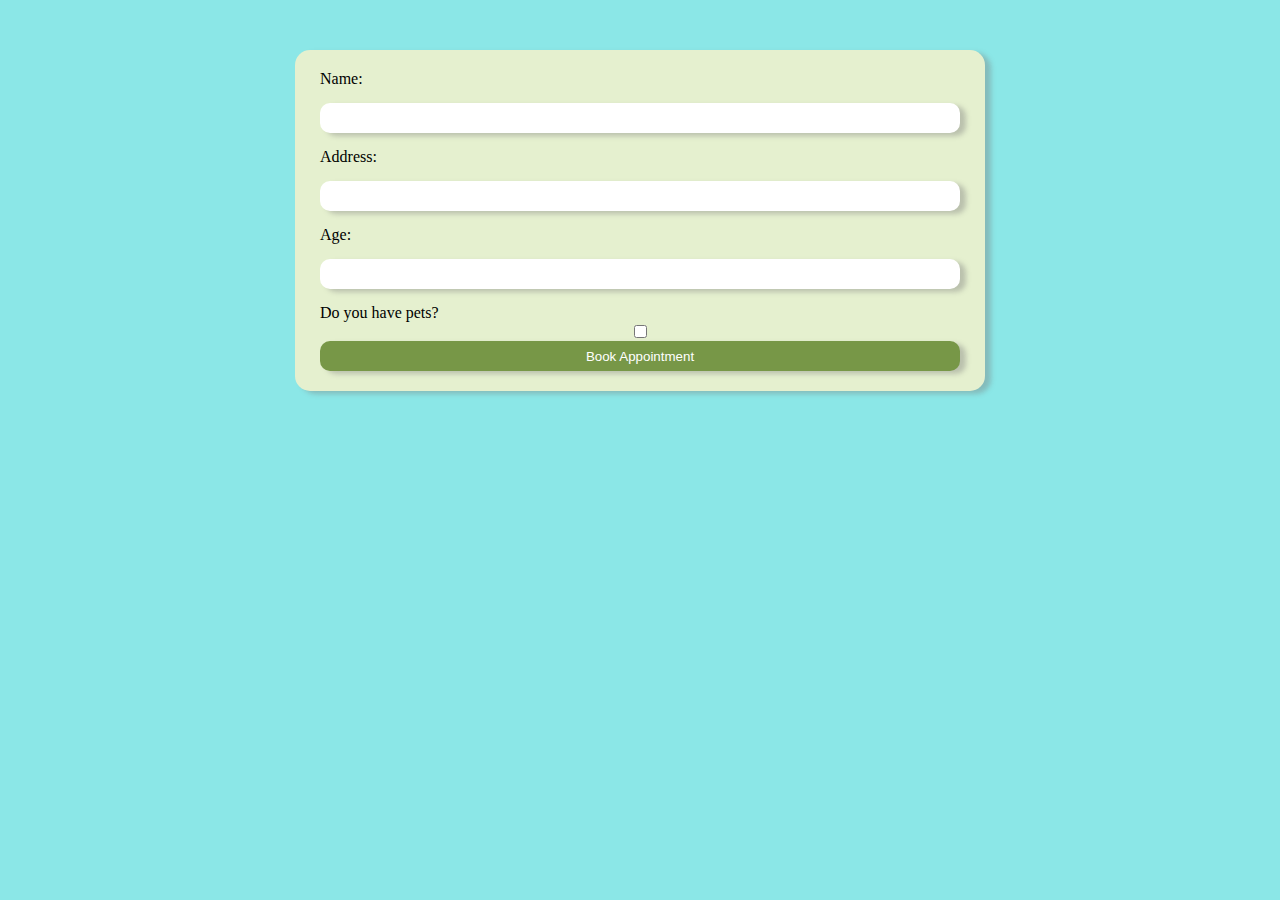
<file: Client Form/index.html>
<!DOCTYPE html>
<html>

<head>
    <title>Client Side Form</title>
    <link rel="stylesheet" href="../style.css" />
    <meta name="viewport" content="width=device-width, initial-scale=1.0">
</head>

<body>
    <div class="form-container">
        <form id="client-form">
            <label for="name">
                Name:
            </label>
            <label for="name" class="hidden error" id="name-error">Please enter your name.</label> 
            <input class="input" type="text" id="name" name="name">

            <label for="address">
                Address:
            </label>
            <label for="address" class="hidden error" id="address-error">Please enter your address.</label> 
            <input class="input" type="text" id="address" name="address">

            <label for="age">
                Age:
            </label>
            <label for="age" class="hidden error" id="age-error">Please enter your age.</label> 
            <input class="input" type="number" id="age" name="age">

            <label for="pets">
                Do you have pets?
            </label>
            <input type="checkbox" id="pets" name="pets">
            <div class="hidden" id="dropdown">
                <label for="pet-type" id="pet-type">
                    What type of pet?
                </label>
                <br>
                <select id="pet-type" name="pet-type">
                    <option value="dog">
                        Dog
                    </option>
                    <option value="cat">
                        Cat
                    </option>
                    <option value="bird">
                        Bird
                    </option>
                    <option value="other">
                        Other
                    </option>
                </select>
            </div>

            <input id="submit" type="submit" value="Book Appointment">
        </form>
    </div>

    <script src="scripts.js"></script>
</body>

</html>
</file>
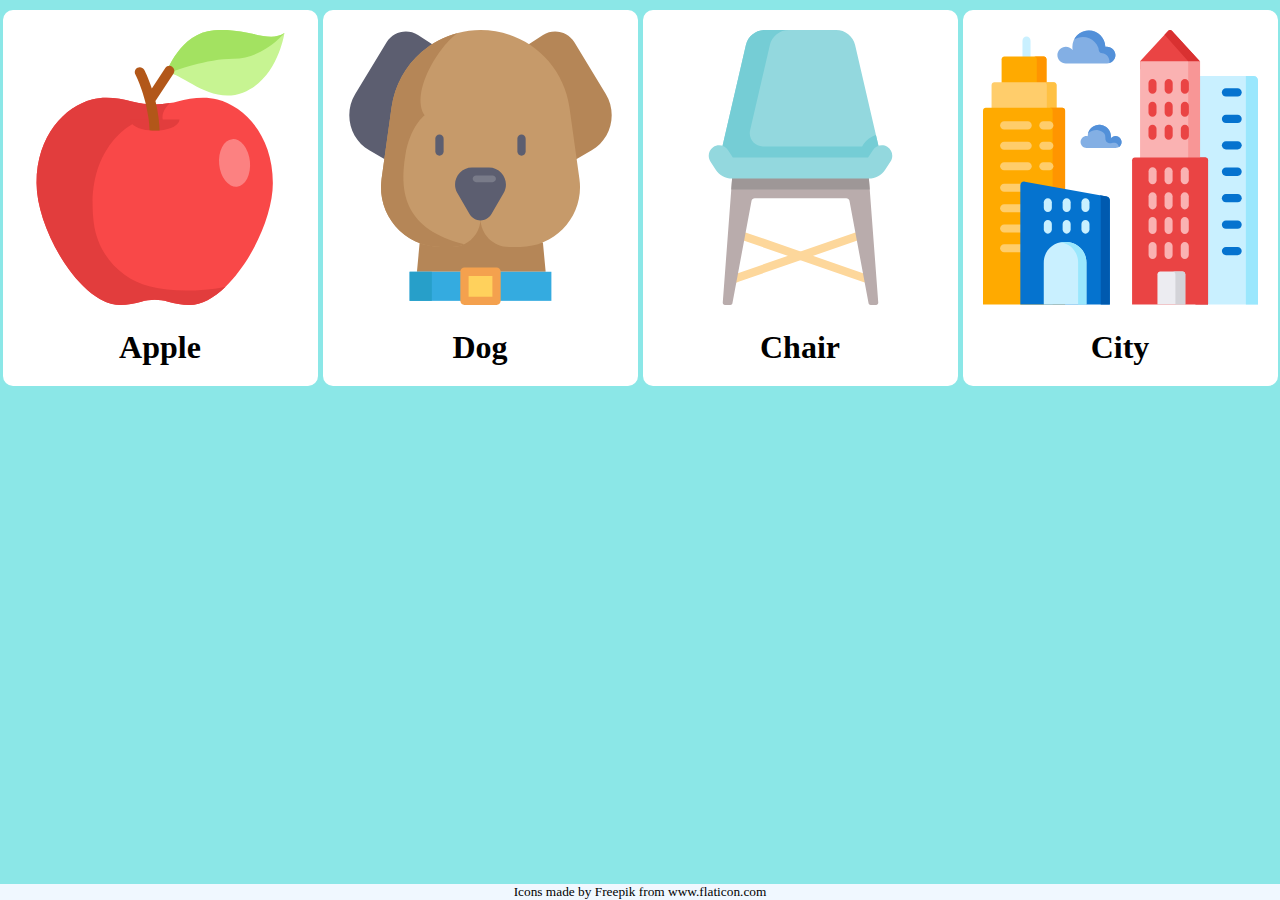
<file: Flash Cards/index.html>
<!DOCTYPE html>
<html lang="en">

<head>
    <title>Spanish Flash Cards</title>
    <link rel="stylesheet" href="../style.css">
    <meta name="viewport" content="width=device-width, initial-scale=1.0">
</head>

<body>
    <div class="page-container">
        <div class="content-container">
            <div class="container">
                <div class="card">
                    <div>
                        <image src="images/apple.svg" alt="An Apple" />
                    </div>
                    <div class="card-title-english">Apple</div>
                    <div lang="es" class="card-title-spanish hidden">Manzana</div>
                </div>
                <div class="card">
                    <div>
                        <image src="images/dog.svg" alt="A dog" />
                    </div>
                    <div class="card-title-english">Dog</div>
                    <div lang="es" class="card-title-spanish hidden">Perro</div>
                </div>
                <div class="card">
                    <div>
                        <image src="images/chair.svg" alt="A chair" />
                    </div>
                    <div class="card-title-english">Chair</div>
                    <div lang="es" class="card-title-spanish hidden">Silla</div>
                </div>
                <div class="card">
                    <div>
                        <image src="images/architecture-and-city.svg" alt="A City" />
                    </div>
                    <div class="card-title-english">City</div>
                    <div lang="es" class="card-title-spanish hidden">Cuidad</div>
                </div>
            </div>
        </div>
        <footer>
            <small>
                <div>Icons made by <a href="https://www.freepik.com" title="Freepik">Freepik</a> from <a
                        href="https://www.flaticon.com/" title="Flaticon">www.flaticon.com</a></div>
            </small>
        </footer>
    </div>



    <script src="scripts.js"></script>
</body>

</html>
</file>
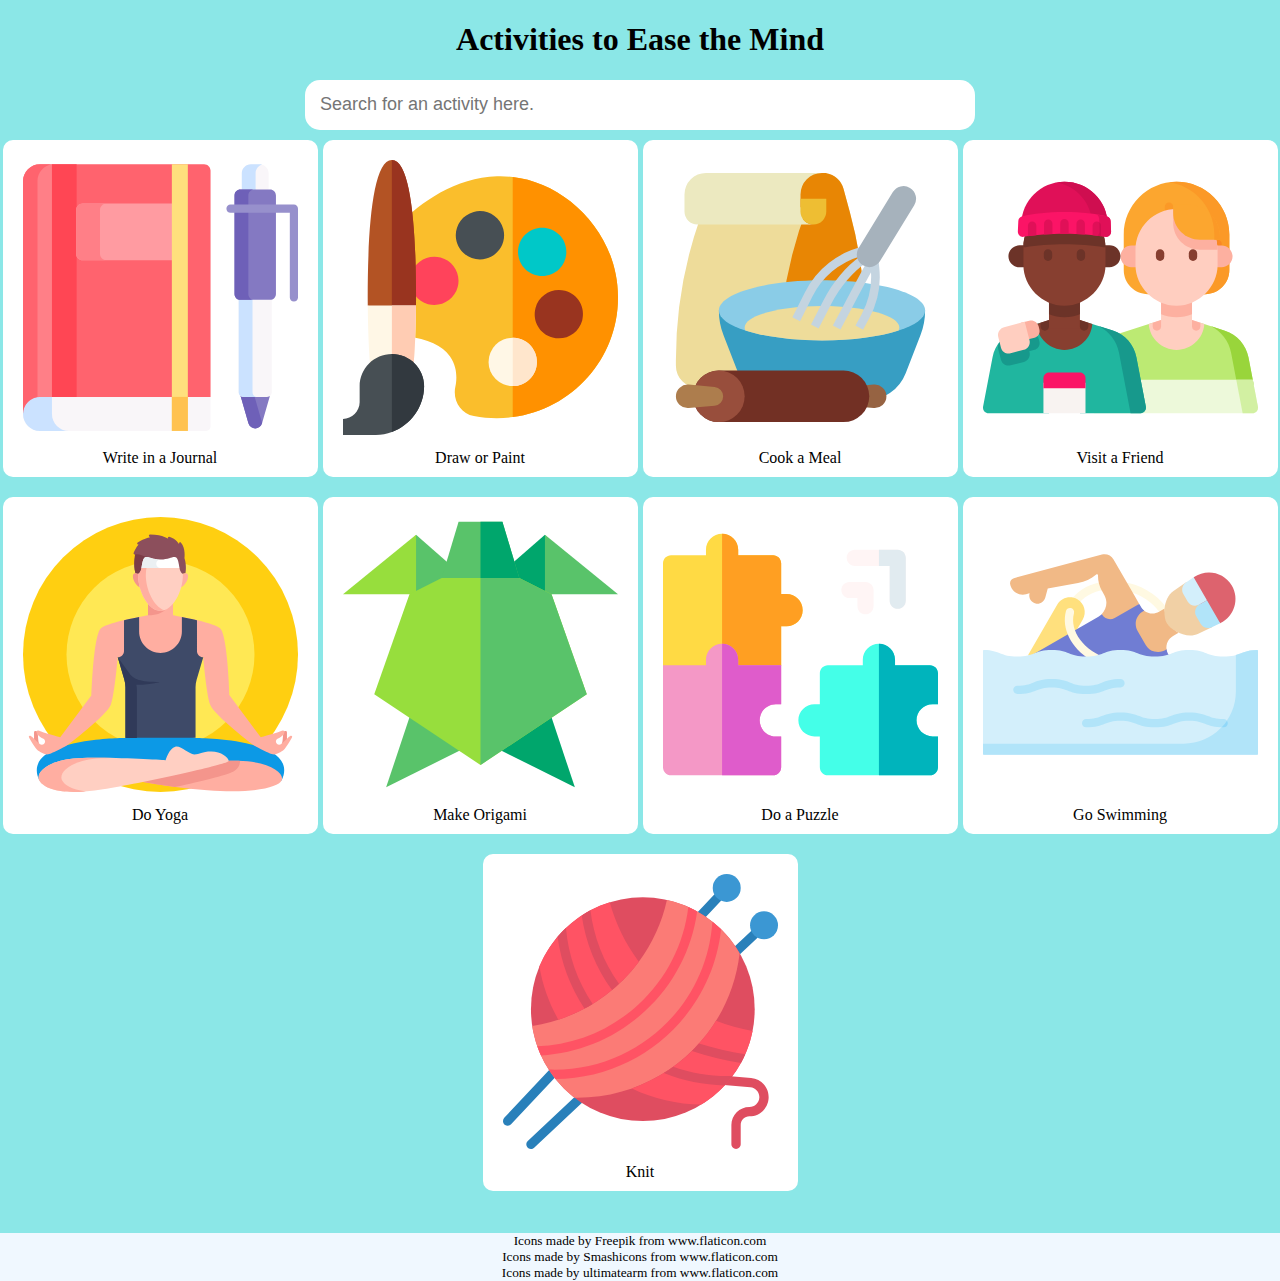
<file: List Filter/index.html>
<!DOCTYPE html>
<html>
    <head>
        <title>List Filter</title>
        <link rel="stylesheet" href="../style.css"/>
        <meta name="viewport" content="width=device-width, initial-scale=1.0">
    </head>
    <body>
        <div class="page-container">
            <div class="content-container">
                <h1>Activities to Ease the Mind</h1>
                <div class="search-container">
                    <input id="search-bar" type="text" placeholder="Search for an activity here."></input>
                </div>
                <div class="container">
                    <div class="card">
                        <div class="activity-image">
                            <img src="images/001-diary.svg" alt="A Journal and Pen" />
                        </div>
                        <div class="activity-name">
                            Write in a Journal
                        </div>
                    </div>
                    <div class="card">
                        <div class="activity-image">
                            <img src="images/002-paint-palette.svg" alt="A paint pallete and brush" />
                        </div>
                        <div class="activity-name">
                            Draw or Paint
                        </div>
                    </div>
                    <div class="card">
                        <div class="activity-image">
                            <img src="images/003-bake.svg" alt="A mixing bowl with a rolling pin and bag of flour" />
                        </div>
                        <div class="activity-name">
                            Cook a Meal
                        </div>
                    </div>
                    <div class="card">
                        <div class="activity-image">
                            <img src="images/004-friend.svg" alt="Two friends" />
                        </div>
                        <div class="activity-name">
                            Visit a Friend
                        </div>
                    </div>
                    <div class="card">
                        <div class="activity-image">
                            <img src="images/005-meditation.svg" alt="A man doing yoga" />
                        </div>
                        <div class="activity-name">
                            Do Yoga
                        </div>
                    </div>
                    <div class="card">
                        <div class="activity-image">
                            <img src="images/006-origami.svg" alt="A green origami turtle" />
                        </div>
                        <div class="activity-name">
                            Make Origami
                        </div>
                    </div>
                    <div class="card">
                        <div class="activity-image">
                            <img src="images/007-puzzle.svg" alt="Pieces of a puzzle" />
                        </div>
                        <div class="activity-name">
                            Do a Puzzle
                        </div>
                    </div>
                    <div class="card">
                        <div class="activity-image">
                            <img src="images/008-rescue.svg" alt="A person swimming" />
                        </div>
                        <div class="activity-name">
                            Go Swimming
                        </div>
                    </div>
                    <div class="card">
                        <div class="activity-image">
                            <img src="images/009-knitting.svg" alt="A ball of yarn" />
                        </div>
                        <div class="activity-name">
                            Knit
                        </div>
                    </div>
                </div>
            </div>
            
            <footer>
                <small>
                    <div>Icons made by <a href="https://www.freepik.com" title="Freepik">Freepik</a> from <a href="https://www.flaticon.com/" title="Flaticon">www.flaticon.com</a></div>
                    <div>Icons made by <a href="https://www.flaticon.com/authors/smashicons" title="Smashicons">Smashicons</a> from <a href="https://www.flaticon.com/" title="Flaticon">www.flaticon.com</a></div>
                    <div>Icons made by <a href="https://www.flaticon.com/authors/ultimatearm" title="ultimatearm">ultimatearm</a> from <a href="https://www.flaticon.com/" title="Flaticon">www.flaticon.com</a></div>
                </small>
            </footer>
        </div>
        
        <script src="scripts.js"></script>
    </body>
</html>
</file>
<file: style.css>
body {
    background-color: rgb(139, 231, 231);
    margin: 0 auto;
}

.page-container {
    position: relative;
    min-height: 100vh;
}

.content-container {
    padding-bottom: 5rem;
}

h1, h2, h3, h4, h5, h6 {
    text-align: center;
}

.container {
    display: flex;
    flex-direction: row;
    flex-wrap: wrap;
    justify-content: space-around;
}

.card {
    flex: none;
    background-color: white;
    padding: 10px;
    margin: 10px 0px;
    border-radius: 10px;
    text-align: center;
    perspective: 1000px;
    min-width: 275px;
}

.card:hover {
    cursor: pointer;
}

.card img {
    width: 275px;
    margin: 10px;
}

.card-title-english, .card-title-spanish {
    margin: 10px 0px;
    font-weight: bold;
    font-size: 2rem;
}

a:visited, a:link{
    color: black;
    text-decoration: none;
}

.search-container {
    display: flex;
    justify-content: space-around;
}

#search-bar {
    width: 50vw;
    height: 50px;
    border-radius: 15px;
    border: none;
    font-size: large;
    padding: 0 15px;
}

.form-container {
    border-radius: 15px;
    width: 50vw;
    padding: 20px 25px;
    margin: 50px auto;
    -webkit-box-shadow: 6px 3px 5px 0px rgba(122,122,122,0.4);
    -moz-box-shadow: 6px 3px 5px 0px rgba(122,122,122,0.4);
    box-shadow: 6px 3px 5px 0px rgba(122,122,122,0.4);
    background-color: rgb(229, 240, 207);
}

form{
    display: flex;
    flex-direction: column;
    margin: 0 auto;
}

.input, select {
    margin: 15px 0px;
    border-radius: 10px;
    padding: 0 15px;
    border: none;
    height: 30px;
    -webkit-box-shadow: 6px 3px 5px 0px rgba(122,122,122,0.4);
    -moz-box-shadow: 6px 3px 5px 0px rgba(122,122,122,0.4);
    box-shadow: 6px 3px 5px 0px rgba(122,122,122,0.4);
}

#submit {
    background-color: rgb(119, 151, 71);
    color: white;
    border-radius: 10px;
    border: none;
    height: 30px;
    -webkit-box-shadow: 6px 3px 5px 0px rgba(122,122,122,0.4);
    -moz-box-shadow: 6px 3px 5px 0px rgba(122,122,122,0.4);
    box-shadow: 6px 3px 5px 0px rgba(122,122,122,0.4);
}

#dropdown {
    width: 100%;
}

#dropdown select {
    width: 100%;
}

.hidden {
    display: none;
}

.error {
    color: red;
    font-size: small;
}

footer {
    position: absolute;
    bottom: 0;
    width: 100%;
    background-color: aliceblue;
    color: black;
    text-align: center;
}
</file>
